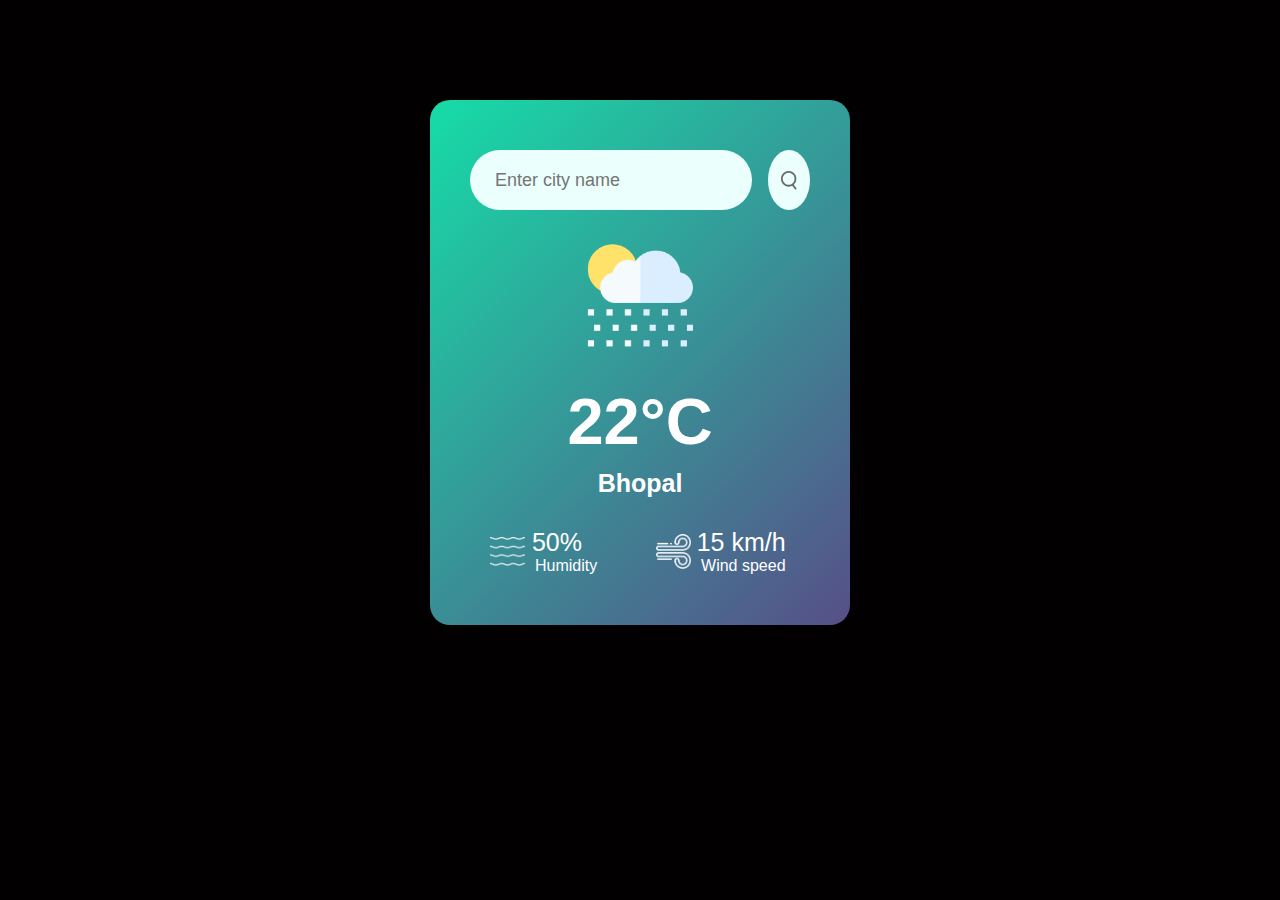
<file: WeatherApp/index.html>
<!DOCTYPE html>
<html lang="en">
<head>
    <meta charset="UTF-8">
    <meta name="viewport" content="width=device-width, initial-scale=1.0">
    <link rel="stylesheet" href="style.css">
    <title>Weather App</title>
</head>
<body>
    
    <div class="card">
        <div class="search">
            <input type="text" placeholder="Enter city name" spellcheck="false">
            <button><img src="images/search.png"></button>
        </div>

        <div class="weather">
            <img src="images/rain.png" class="weather-icon">
            <h1 class="temp">22°C</h1>
            <h3 class="city">Bhopal</h2>

                <div class="details">
                    <div class="col">
                        <img src="images/humidity.png">
                        <div>
                            <p class="humidity">50%</p>
                            <p>Humidity</p>
                        </div>
                    </div>
                    <div class="col">
                        <img src="images/wind.png">
                        <div>
                            <p class="wind">15 km/h</p>
                            <p>Wind speed</p>
                        </div>
                    </div>
                </div>
        </div>
    </div>

    <script src="script.js"></script>

</body>
</html>
</file>
<file: WeatherApp/style.css>
*{
    margin: 0;
    padding: 0;
    font-family: 'Poppins', sans-serif;
    box-sizing: border-box;
    /*
    The box-sizing property allows us to include the padding and border in an element's total width and height. If you set box-sizing: border-box; on an element, padding and border are included in the width and height. Setting it for all the elements in HTML is always a good practice, as it evens out all the text/input areas.
    */
}

body{
    background: rgb(2, 0, 0);
}

.card{
    width: 80%;
    max-width: 420px;
    background: linear-gradient(135deg, #16dca7, #574f88);
    color: #fff;
    margin: 100px auto 0;
    border-radius: 20px;
    padding: 50px 40px;
    text-align: center;
}

.search{
    width: 100%;
    display: flex;
    align-items: center;
    justify-content: space-between;
}

.search input{
    border: 0;
    outline: 0;
    background: #ebfffc;
    color: #555;
    padding: 10px 25px;
    height: 60px;
    border-radius: 30px;
    flex: 1;
    margin-right: 16px;
    font-size: 18px;
}

.search button{
    border: 0;
    outline: 0;
    background: #ebfffc;
    border-radius: 50%;
    width: 60px;
    height: 60px;
    cursor: pointer;
}

.search button img{
    width: 16px;
    padding-top: 10%;
}

.weather-icon{
    width: 150px;
    margin-top: 10px;
    margin-bottom: 10px;
}

.weather h1{
    font-size: 65px;
    font-weight: 550;
}

.weather h3{
    font-size: 25px;
    margin-top: 10px;
    /* css properties can have negative values :') */
}

.details{
    display: flex;
    align-items: center;
    justify-content: space-between;
    padding: 0 20px 0px 20px;
    margin-top: 30px;
}

.col{
    display: flex;
    align-items: center;
    text-align: left;
    font-weight: 450;
}

.col img{
    width: 35px;
    margin-right: 10px;
}

.humidity, .wind{
    font-size: 25px;
    margin-top: 0%;
    margin-left: -5%;
}
</file>
